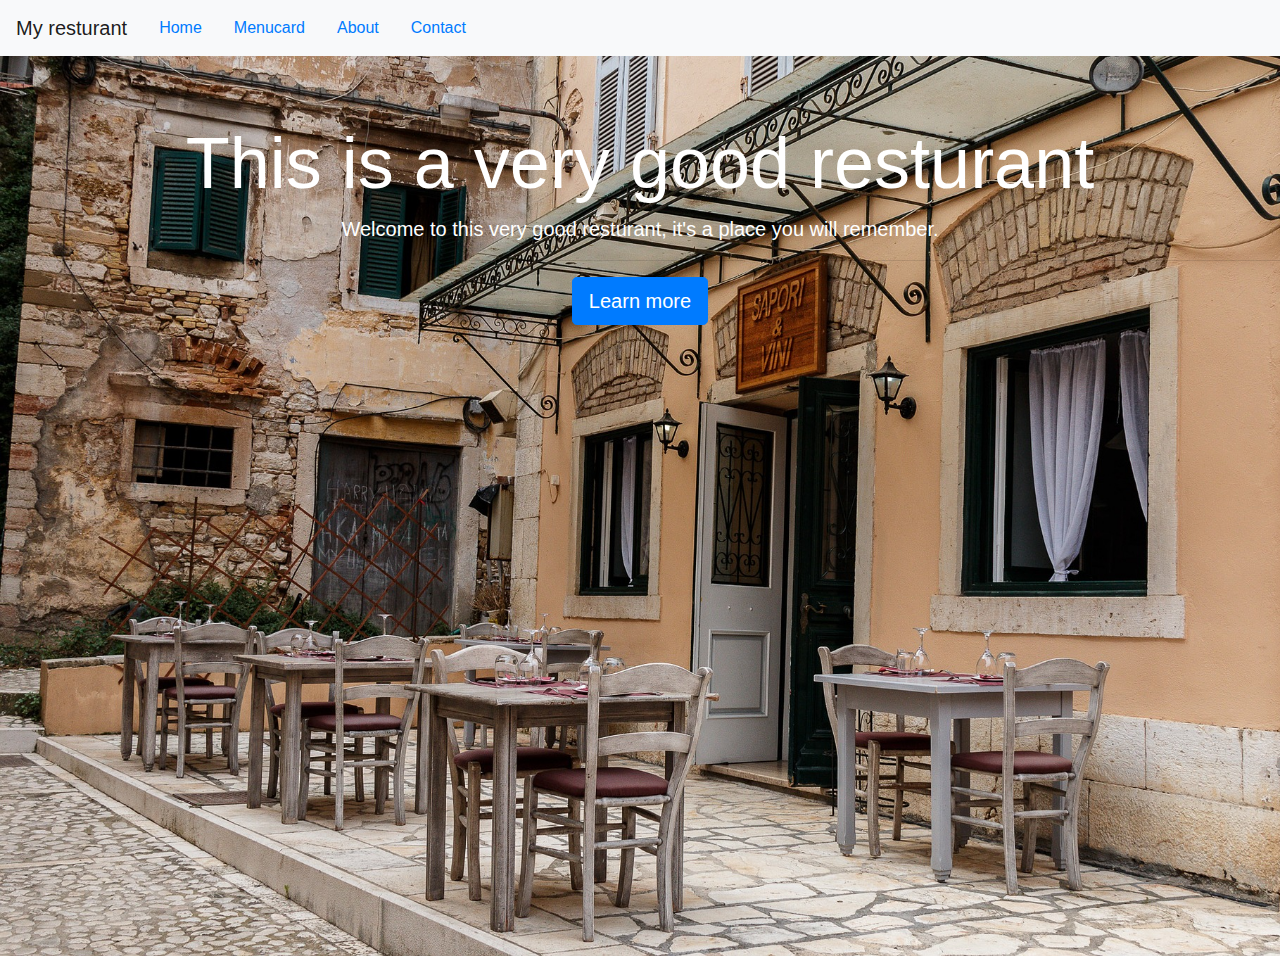
<file: index.html>
<!DOCTYPE html>
<html>
  <head>
    <link rel="stylesheet" href="https://stackpath.bootstrapcdn.com/bootstrap/4.3.1/css/bootstrap.min.css" integrity="sha384-ggOyR0iXCbMQv3Xipma34MD+dH/1fQ784/j6cY/iJTQUOhcWr7x9JvoRxT2MZw1T" crossorigin="anonymous">
    <link rel="stylesheet" href="css/stylesheet.css">
    <meta charset="utf-8">
    <title>My webpage</title>
  </head>
  <body>

<!--navbar -->
  <nav class="navbar navbar-expand-lg navbar-light bg-light">
  <a class="navbar-brand" href="index.html">My resturant</a>
  <button class="navbar-toggler" type="button" data-toggle="collapse" data-target="#navbarNav" aria-controls="navbarNav" aria-expanded="false" aria-label="Toggle navigation">
        <span class="navbar-toggler-icon"></span>
  </button>
  <div class="collapse navbar-collapse" id="navbarNav">
      <a class="nav-item nav-link active" href="index.html">Home<span class="sr-only">(current)</span></a>
      <a class="nav-item nav-link" href="menucard.html">Menucard</a>
      <a class="nav-item nav-link" href="about.html">About</a>
      <a class="nav-item nav-link" href="contact.html">Contact</a>
  </div>
  </nav>

<!--jumbotron -->
    <div class="jumbotron jumbotron-fluid vertical-center">
      <h1 class="display-3">This is a very good resturant</h1>
      <p class="lead">Welcome to this very good resturant, it's a place you will remember.</p>
      <hr class="m-y-md">
      <p class="lead">
        <a class="btn btn-primary btn-lg" href="menucard.html" role="button">Learn more</a>
      </p>
    </div>

  </body>
  <script src="https://code.jquery.com/jquery-3.3.1.slim.min.js" integrity="sha384-q8i/X+965DzO0rT7abK41JStQIAqVgRVzpbzo5smXKp4YfRvH+8abtTE1Pi6jizo" crossorigin="anonymous"></script>
  <script src="https://cdnjs.cloudflare.com/ajax/libs/popper.js/1.14.7/umd/popper.min.js" integrity="sha384-UO2eT0CpHqdSJQ6hJty5KVphtPhzWj9WO1clHTMGa3JDZwrnQq4sF86dIHNDz0W1" crossorigin="anonymous"></script>
  <script src="https://stackpath.bootstrapcdn.com/bootstrap/4.3.1/js/bootstrap.min.js" integrity="sha384-JjSmVgyd0p3pXB1rRibZUAYoIIy6OrQ6VrjIEaFf/nJGzIxFDsf4x0xIM+B07jRM" crossorigin="anonymous"></script>
</html>
</file>
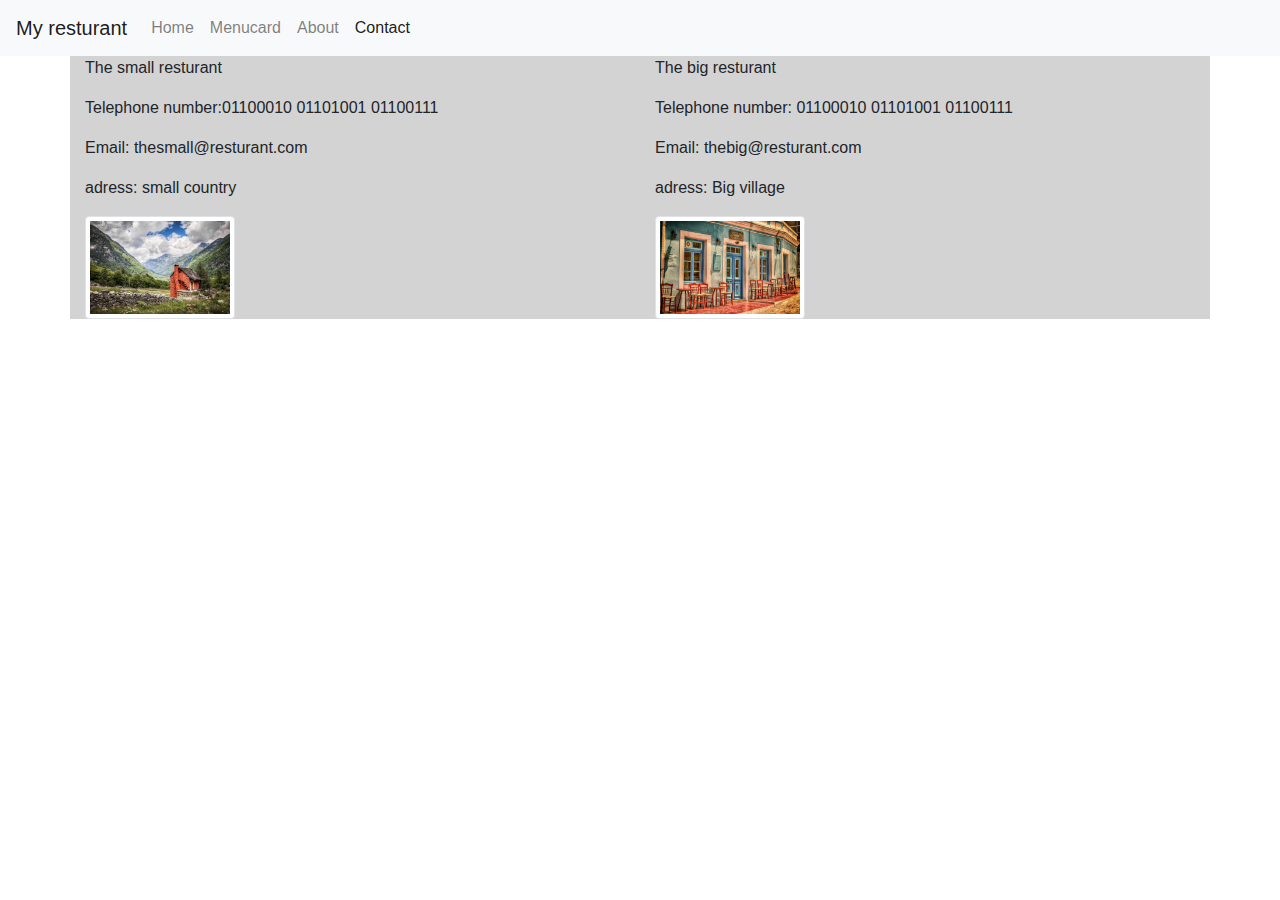
<file: contact.html>
<!DOCTYPE html>
<html>
  <head>
    <link rel="stylesheet" href="https://stackpath.bootstrapcdn.com/bootstrap/4.3.1/css/bootstrap.min.css" integrity="sha384-ggOyR0iXCbMQv3Xipma34MD+dH/1fQ784/j6cY/iJTQUOhcWr7x9JvoRxT2MZw1T" crossorigin="anonymous">
    <link rel="stylesheet" href="/css/stylesheet.css">
    <meta charset="utf-8">
    <title>My webpage</title>
  </head>
  <body>

    <nav class="navbar navbar-expand-lg navbar-light bg-light">
    <a class="navbar-brand" href="index.html">My resturant</a>
    <button class="navbar-toggler" type="button" data-toggle="collapse" data-target="#navbarNav" aria-controls="navbarNav" aria-expanded="false" aria-label="Toggle navigation">
          <span class="navbar-toggler-icon"></span>
    </button>
    <div class="collapse navbar-collapse" id="navbarNav">
      <ul class="navbar-nav">
        <li class="nav-item"><a class="nav-link" href="index.html">Home</a></li>
        <li class="nav-item"><a class="nav-link" href="menucard.html">Menucard</a></li>
        <li class="nav-item"><a class="nav-link" href="about.html">About</a></li>
        <li class="nav-item active"><a class="nav-link" href="contact.html">Contact<span class="sr-only">(current)</span></a></li>
        </ul>
      </div>
    </nav>


    <!-- two column -->
        <div class="container">
          <div class="row">
            <div id="firstColumn" class="col">
                <p>The small resturant</p>
                <p>Telephone number:01100010 01101001 01100111 </p>
                <p>Email: thesmall@resturant.com</p>
                <p>adress: small country</p>
                <img src="./img/smallRes.jpg" alt="county resturant" class="img-thumbnail">
            </div>
            <div id="secondColumn"class="col">
                <p>The big resturant</p>
                <p>Telephone number: 01100010 01101001 01100111</p>
                <p>Email: thebig@resturant.com</p>
                <p>adress: Big village</p>
                <img src="./img/bigRes.jpg" alt="village resturant" class="img-thumbnail">
            </div>
          </div>
        </div>


  </body>
  <script src="https://code.jquery.com/jquery-3.3.1.slim.min.js" integrity="sha384-q8i/X+965DzO0rT7abK41JStQIAqVgRVzpbzo5smXKp4YfRvH+8abtTE1Pi6jizo" crossorigin="anonymous"></script>
<script src="https://cdnjs.cloudflare.com/ajax/libs/popper.js/1.14.7/umd/popper.min.js" integrity="sha384-UO2eT0CpHqdSJQ6hJty5KVphtPhzWj9WO1clHTMGa3JDZwrnQq4sF86dIHNDz0W1" crossorigin="anonymous"></script>
<script src="https://stackpath.bootstrapcdn.com/bootstrap/4.3.1/js/bootstrap.min.js" integrity="sha384-JjSmVgyd0p3pXB1rRibZUAYoIIy6OrQ6VrjIEaFf/nJGzIxFDsf4x0xIM+B07jRM" crossorigin="anonymous"></script>
</html>
</file>
<file: css/stylesheet.css>
table{
  border: 2px solid black;
  border-collapse: collapse;
  width: 50%;
}
th, td {
  border: 1px solid black;
  padding: 5px;
  text-align: center;
}
th{
  background-color: lightgrey;
}
#bigText{
    font-size: 50px;
    text-align: center;
}

#aboutUsHeading{
    justify-content: center;
    padding-bottom: 10px;
    margin-bottom: 10px;
}
#space{
    margin-bottom: 10px;
    padding-bottom: 10px;
}
.img-thumbnail{
    max-width: 150px;
    max-height: 150px;
}

.jumbotron{
  background-image: url("../img/vacation-2302009_1920.jpg");
  background-size: cover;
  margin-bottom: 0px;
}

.vertical-center{
  min-height: 100%;
  min-height: 100vh;
}
.display-3, .lead, .enjoy {
  color: white;
  text-align: center;
}
/*using media */
@media screen and (max-width: 600px){
    .firstColumn{
        width: 100%;
    }
}
/* bootstrap column */
#firstColumn{
    background-color: lightgrey;

}
#secondColumn{
    background-color: lightgrey;
}
</file>
